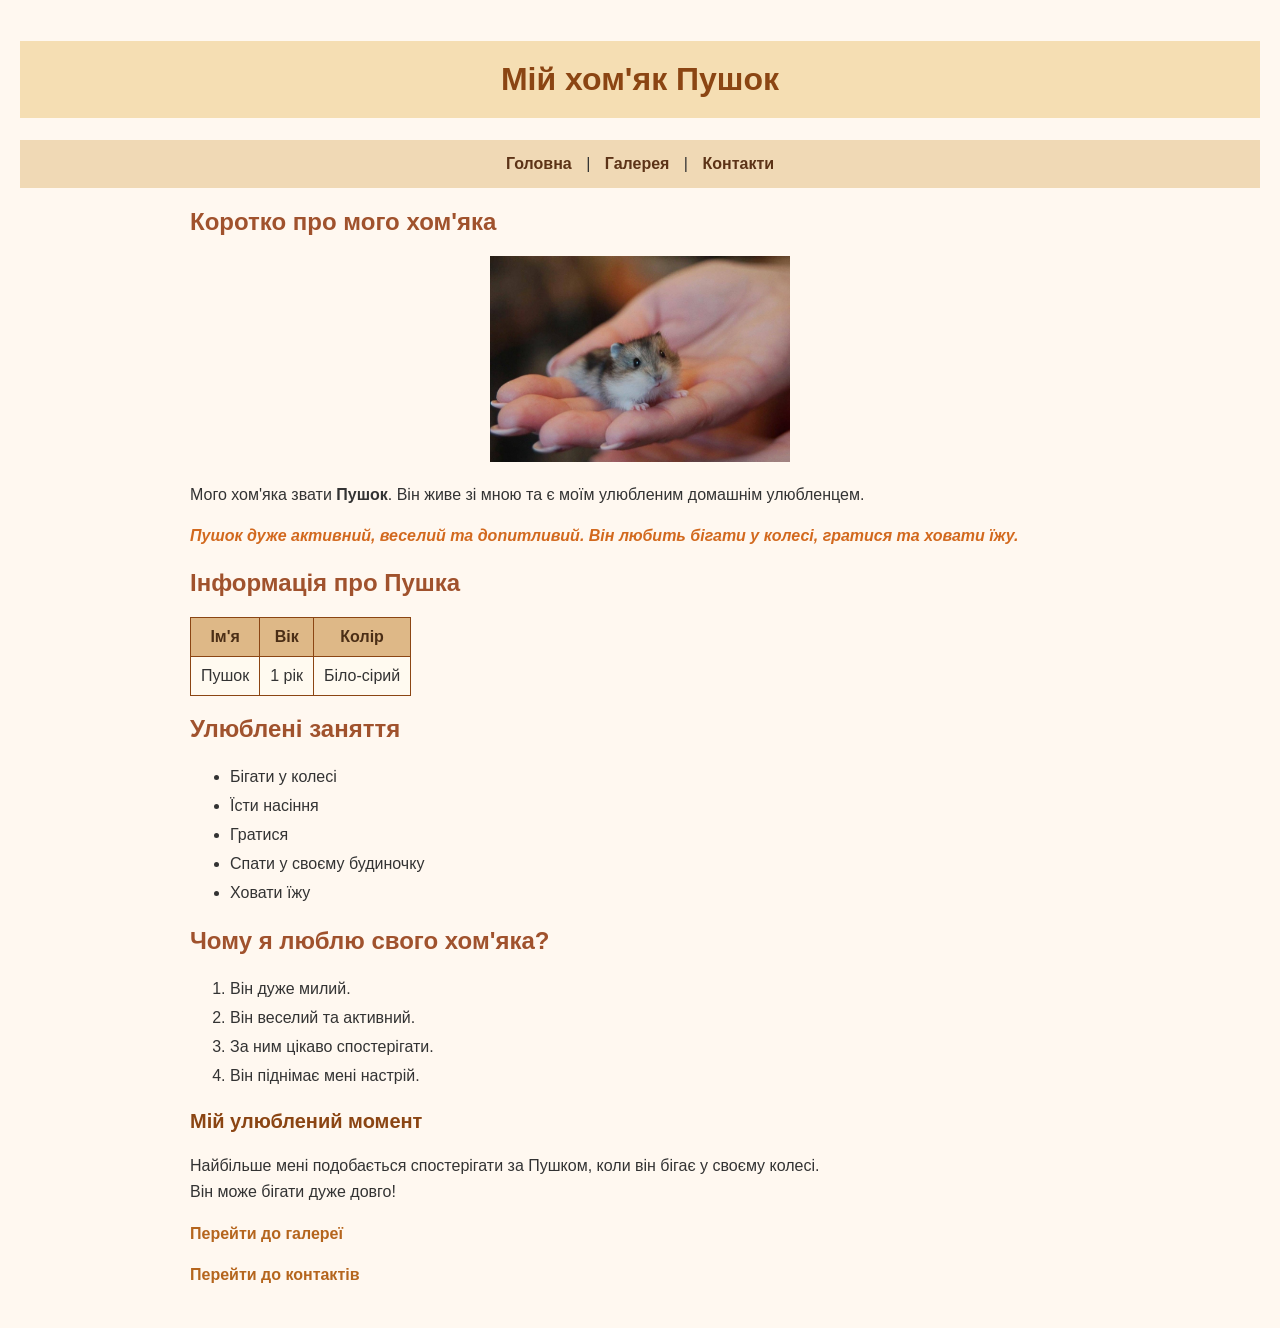
<file: Pet/index.html>
<!doctype html>
<html lang="uk">
	<head>
		<meta charset="UTF-8" />
		<title>Мій хом'як</title>
		<link rel="stylesheet" href="css/styles.css" />
	</head>

	<body>
		<h1 id="main-heading">Мій хом'як Пушок</h1>

		<nav>
			<a href="index.html">Головна</a> | <a href="pages/gallery.html">Галерея</a> |
			<a href="pages/contact.html">Контакти</a>
		</nav>

		<main>
			<h2>Коротко про мого хом'яка</h2>

			<img class="pet-photo" src="photo/hamster.jpg" alt="Мій хом'як Пушок" width="300" />

			<p>Мого хом'яка звати <strong>Пушок</strong>. Він живе зі мною та є моїм улюбленим домашнім улюбленцем.</p>

			<p class="highlight">Пушок дуже активний, веселий та допитливий. Він любить бігати у колесі, гратися та ховати їжу.</p>

			<h2>Інформація про Пушка</h2>

			<table>
				<tr>
					<th>Ім'я</th>
					<th>Вік</th>
					<th>Колір</th>
				</tr>

				<tr>
					<td>Пушок</td>
					<td>1 рік</td>
					<td>Біло-сірий</td>
				</tr>
			</table>

			<h2>Улюблені заняття</h2>

			<ul>
				<li>Бігати у колесі</li>
				<li>Їсти насіння</li>
				<li>Гратися</li>
				<li>Спати у своєму будиночку</li>
				<li>Ховати їжу</li>
			</ul>

			<h2>Чому я люблю свого хом'яка?</h2>

			<ol>
				<li>Він дуже милий.</li>
				<li>Він веселий та активний.</li>
				<li>За ним цікаво спостерігати.</li>
				<li>Він піднімає мені настрій.</li>
			</ol>

			<h3>Мій улюблений момент</h3>

			<p>
				Найбільше мені подобається спостерігати за Пушком, коли він бігає у своєму колесі.
				<br />
				Він може бігати дуже довго!
			</p>

			<p>
				<a href="pages/gallery.html">Перейти до галереї</a>
			</p>

			<p>
				<a href="pages/contact.html">Перейти до контактів</a>
			</p>
		</main>
	</body>
</html>
</file>
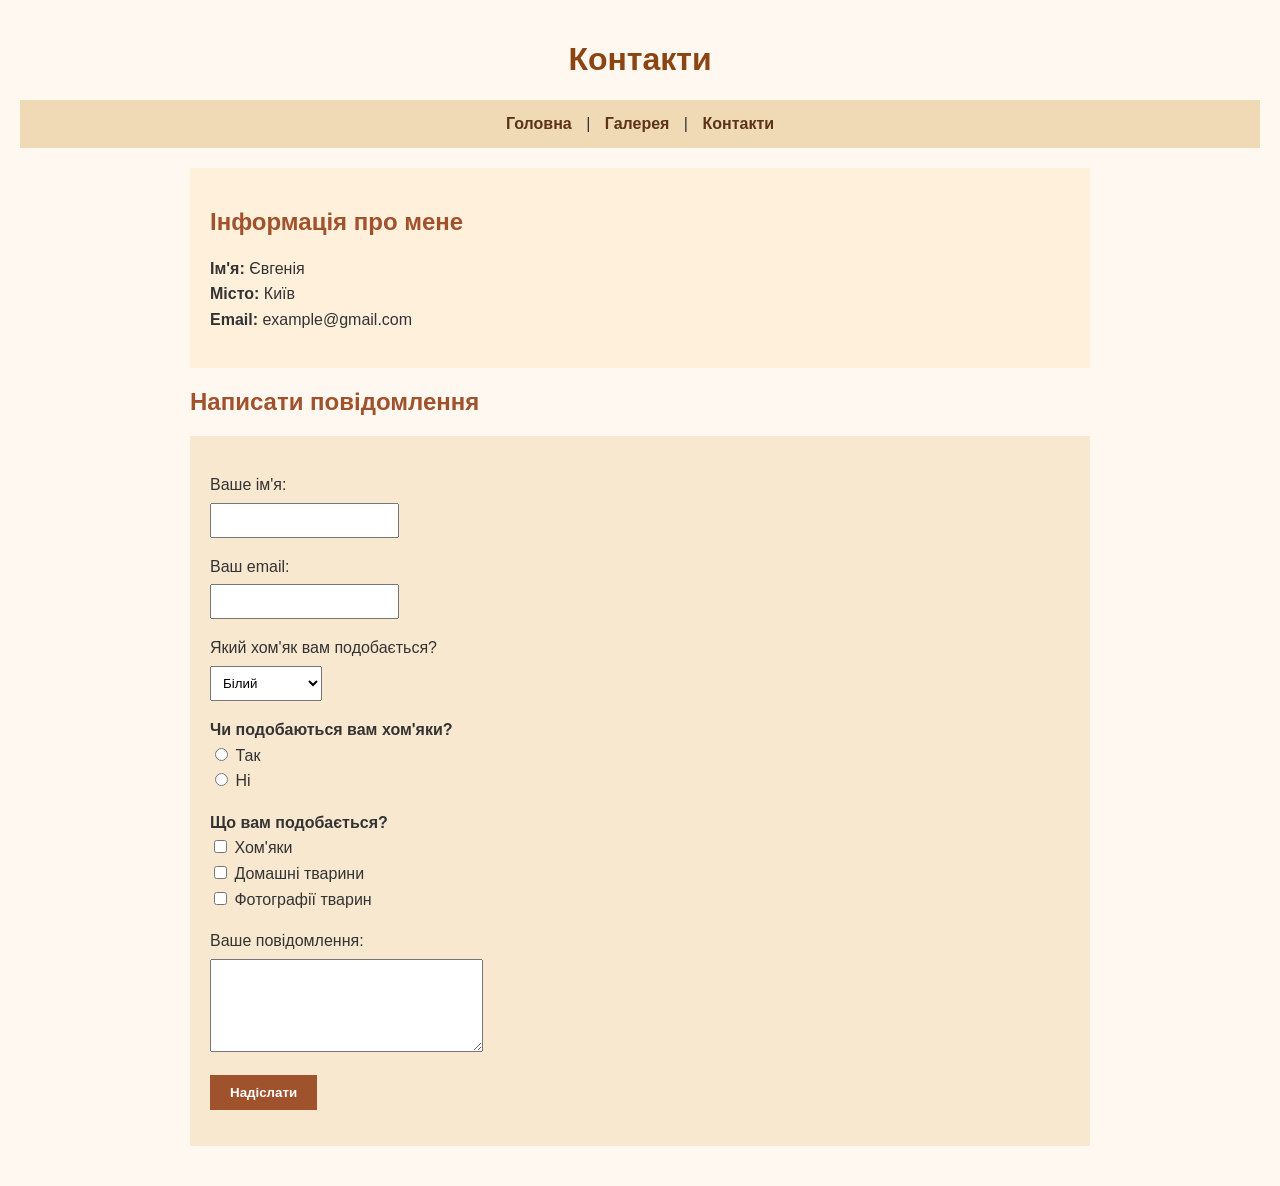
<file: Pet/pages/contact.html>
<!doctype html>
<html lang="uk">
	<head>
		<meta charset="UTF-8" />
		<title>Контакти</title>
		<link rel="stylesheet" href="../css/styles.css" />
	</head>

	<body>
		<h1>Контакти</h1>

		<nav>
			<a href="../index.html">Головна</a> | <a href="gallery.html">Галерея</a> |
			<a href="contact.html">Контакти</a>
		</nav>

		<main>
			<section class="contact-info">
				<h2>Інформація про мене</h2>

				<p>
					<strong>Ім'я:</strong> Євгенія
					<br />
					<strong>Місто:</strong> Київ
					<br />
					<strong>Email:</strong> example@gmail.com
				</p>
			</section>

			<h2>Написати повідомлення</h2>

			<form action="#" method="post">
				<p>
					<label for="full_name">Ваше ім'я:</label>
					<br />
					<input type="text" id="full_name" name="name" />
				</p>

				<p>
					<label for="email">Ваш email:</label>
					<br />
					<input type="text" id="email" name="email" />
				</p>

				<p>
					<label for="favorite">Який хом'як вам подобається?</label>
					<br />

					<select id="favorite" name="favorite">
						<option value="white">Білий</option>
						<option value="brown">Коричневий</option>
						<option value="black">Чорний</option>
						<option value="golden">Сіренький</option>
					</select>
				</p>

				<p>
					<strong>Чи подобаються вам хом'яки?</strong>
					<br />

					<label>
						<input type="radio" name="answer" value="yes" />
						Так
					</label>

					<br />

					<label>
						<input type="radio" name="answer" value="no" />
						Ні
					</label>
				</p>

				<p>
					<strong>Що вам подобається?</strong>
					<br />

					<label>
						<input type="checkbox" name="likes" value="hamsters" />
						Хом'яки
					</label>

					<br />

					<label>
						<input type="checkbox" name="likes" value="animals" />
						Домашні тварини
					</label>

					<br />

					<label>
						<input type="checkbox" name="likes" value="photos" />
						Фотографії тварин
					</label>
				</p>

				<p>
					<label for="message">Ваше повідомлення:</label>
					<br />

					<textarea id="message" name="message" rows="5" cols="30"></textarea>
				</p>

				<p>
					<button type="submit">Надіслати</button>
				</p>
			</form>
		</main>
	</body>
</html>
</file>
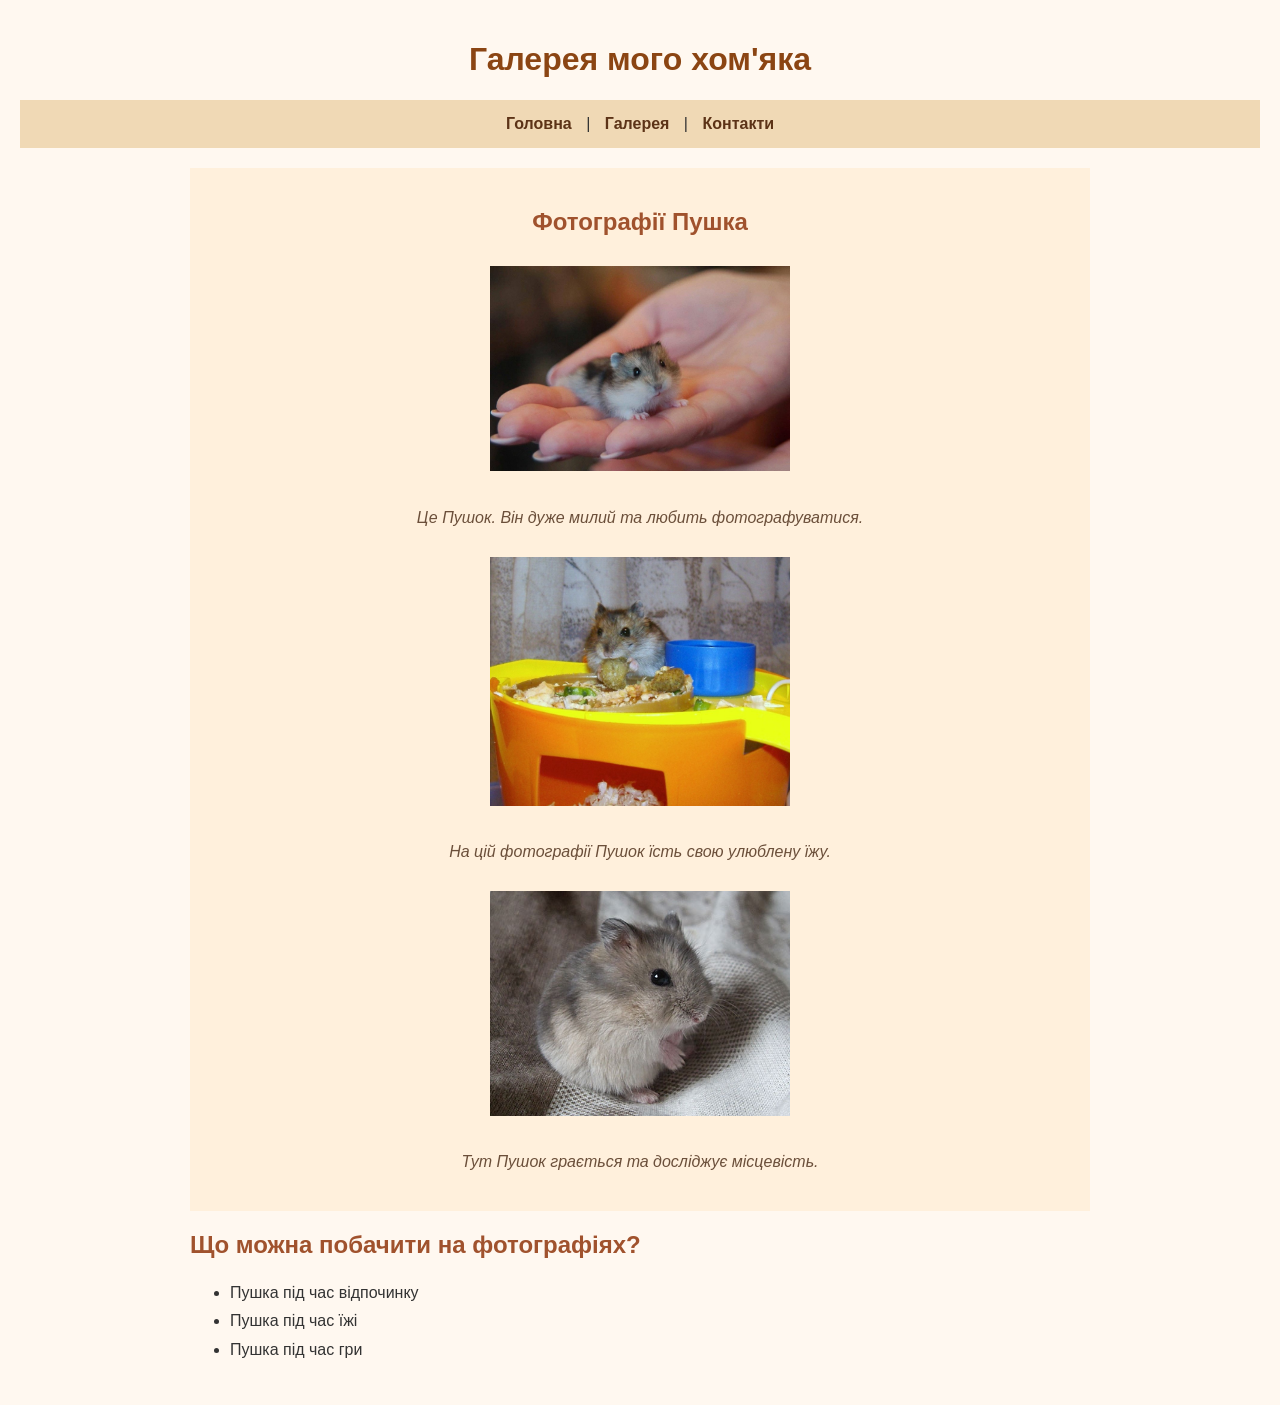
<file: Pet/pages/gallery.html>
<!doctype html>
<html lang="uk">
	<head>
		<meta charset="UTF-8" />
		<title>Галерея Пушка</title>
		<link rel="stylesheet" href="../css/styles.css" />
	</head>

	<body>
		<h1>Галерея мого хом'яка</h1>

		<nav>
			<a href="../index.html">Головна</a> | <a href="gallery.html">Галерея</a> |
			<a href="contact.html">Контакти</a>
		</nav>

		<main>
			<section class="gallery">
				<h2>Фотографії Пушка</h2>

				<p>
					<img src="../photo/hamster.jpg" alt="Пушок сидить" width="300" />
				</p>

				<p class="gallery-text">Це Пушок. Він дуже милий та любить фотографуватися.</p>

				<p>
					<img src="../photo/hamster1.jpg" alt="Пушок їсть" width="300" />
				</p>

				<p class="gallery-text">На цій фотографії Пушок їсть свою улюблену їжу.</p>

				<p>
					<img src="../photo/hamster2.jpg" alt="Пушок грається" width="300" />
				</p>

				<p class="gallery-text">Тут Пушок грається та досліджує місцевість.</p>
			</section>

			<h2>Що можна побачити на фотографіях?</h2>

			<ul>
				<li>Пушка під час відпочинку</li>
				<li>Пушка під час їжі</li>
				<li>Пушка під час гри</li>
			</ul>
		</main>
	</body>
</html>
</file>
<file: Pet/css/styles.css>
* {
	box-sizing: border-box;
}

body {
	background-color: #fff8f0;
	color: #333333;
	font-family: Arial, sans-serif;
	font-size: 16px;
	margin: 0;
	padding: 20px;
}

h1 {
	color: #8b4513;
	font-size: 32px;
	font-weight: bold;
	text-align: center;
}

h2 {
	color: #a0522d;
	font-size: 24px;
	font-weight: 600;
}

h3 {
	color: #8b4513;
	font-size: 20px;
}

p {
	line-height: 1.6;
}

a {
	color: #b5651d;
	text-decoration: none;
	font-weight: bold;
}

a:hover {
	text-decoration: underline;
}

nav {
	background-color: #f0d9b5;
	padding: 15px;
	text-align: center;
}

nav a {
	color: #5c3317;
	margin: 0 10px;
}

main {
	max-width: 900px;
	margin: 20px auto;
}

.intro {
	background-color: #fff0dc;
	padding: 20px;
}

.highlight {
	color: #d2691e;
	font-weight: bold;
	font-style: italic;
}

#main-heading {
	background-color: #f5deb3;
	padding: 20px;
}

.pet-photo {
	display: block;
	margin: 20px auto;
}

table {
	background-color: #fffaf0;
	border-collapse: collapse;
}

th,
td {
	border: 1px solid #8b4513;
	padding: 10px;
}

th {
	background-color: #deb887;
	color: #4b2e16;
}

ul,
ol {
	line-height: 1.8;
}

.gallery {
	background-color: #fff0dc;
	padding: 20px;
	text-align: center;
}

.gallery img {
	margin: 10px;
}

.gallery-text {
	font-style: italic;
	color: #6b4f3a;
}

.contact-info {
	background-color: #fff0dc;
	padding: 20px;
}

form {
	background-color: #f8e8d0;
	padding: 20px;
}

input,
select,
textarea {
	margin-top: 5px;
	padding: 8px;
}

button {
	background-color: #a0522d;
	color: white;
	border: none;
	padding: 10px 20px;
	font-weight: bold;
}

button:hover {
	background-color: #8b4513;
}
</file>
